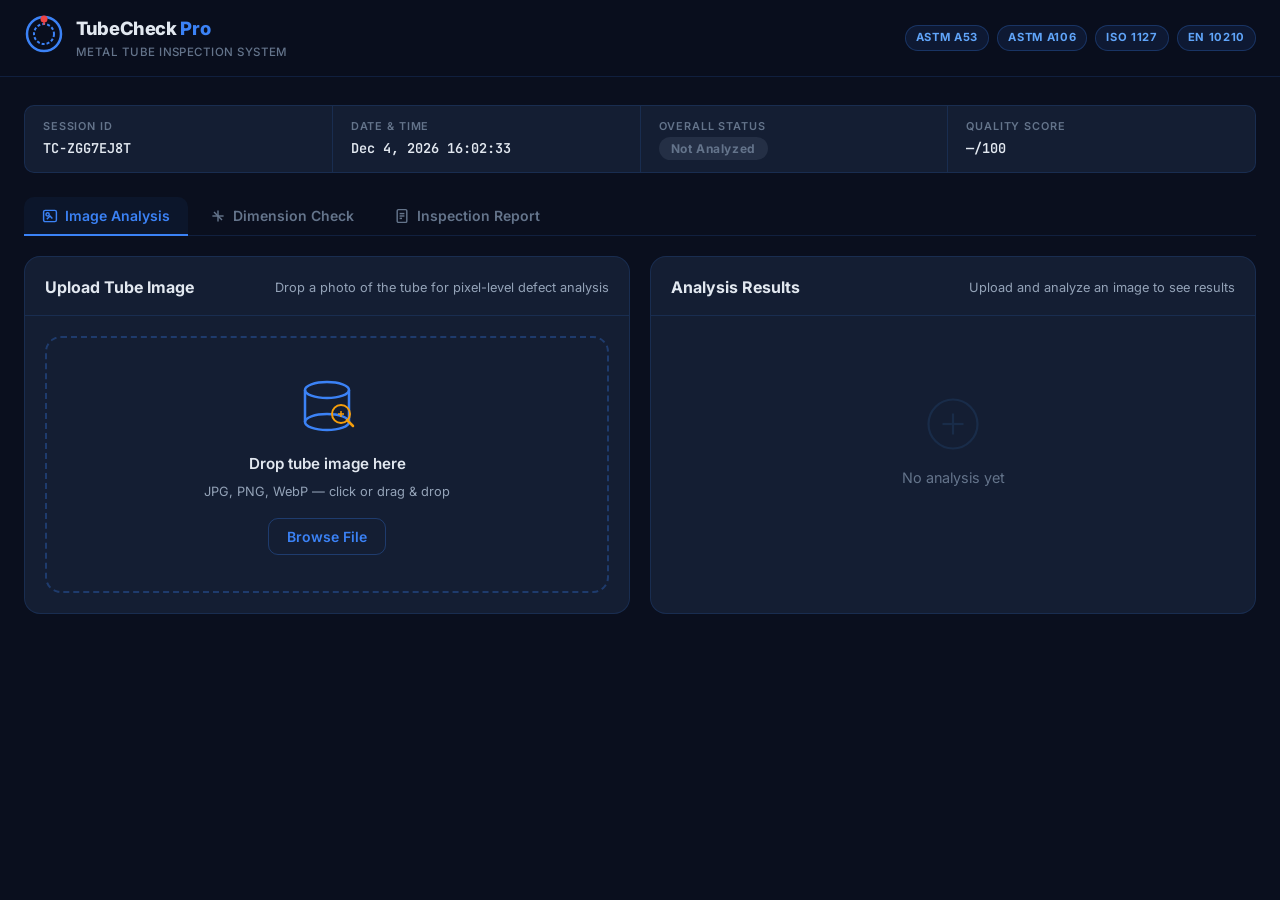
<file: tube-checker.html>
<!DOCTYPE html>
<html lang="en">
<head>
  <meta charset="UTF-8" />
  <meta name="viewport" content="width=device-width, initial-scale=1.0" />
  <title>TubeCheck Pro – Metal Tube Defect Analyzer</title>
  <link rel="preconnect" href="https://fonts.googleapis.com" />
  <link href="https://fonts.googleapis.com/css2?family=Inter:wght@300;400;500;600;700;800&family=JetBrains+Mono:wght@400;600&display=swap" rel="stylesheet" />
  <link rel="stylesheet" href="tube-checker-styles.css" />
</head>
<body>

  <header class="tc-header">
    <div class="tc-container">
      <div class="tc-header__inner">
        <div class="tc-logo">
          <div class="tc-logo__icon">
            <svg viewBox="0 0 40 40" fill="none">
              <circle cx="20" cy="20" r="17" stroke="#3b82f6" stroke-width="2.5"/>
              <circle cx="20" cy="20" r="10" stroke="#3b82f6" stroke-width="2" stroke-dasharray="3 2"/>
              <circle cx="20" cy="5" r="3.5" fill="#ef4444"/>
              <line x1="20" y1="8" x2="20" y2="11" stroke="#ef4444" stroke-width="1.5"/>
            </svg>
          </div>
          <div>
            <div class="tc-logo__name">TubeCheck <span class="tc-logo__pro">Pro</span></div>
            <div class="tc-logo__sub">Metal Tube Inspection System</div>
          </div>
        </div>
        <div class="tc-header__badges">
          <span class="tc-hbadge">ASTM A53</span>
          <span class="tc-hbadge">ASTM A106</span>
          <span class="tc-hbadge">ISO 1127</span>
          <span class="tc-hbadge">EN 10210</span>
        </div>
      </div>
    </div>
  </header>

  <main class="tc-main">
    <div class="tc-container">

      <div class="tc-statusbar">
        <div class="tc-statusbar__item">
          <span class="tc-statusbar__label">Session ID</span>
          <span class="tc-statusbar__value mono" id="session-id">—</span>
        </div>
        <div class="tc-statusbar__item">
          <span class="tc-statusbar__label">Date &amp; Time</span>
          <span class="tc-statusbar__value mono" id="current-time">—</span>
        </div>
        <div class="tc-statusbar__item">
          <span class="tc-statusbar__label">Overall Status</span>
          <span class="tc-statusbar__value" id="overall-status"><span class="tc-chip tc-chip--neutral">Not Analyzed</span></span>
        </div>
        <div class="tc-statusbar__item">
          <span class="tc-statusbar__label">Quality Score</span>
          <span class="tc-statusbar__value mono" id="quality-score">—/100</span>
        </div>
      </div>

      <div class="tc-tabs" role="tablist">
        <button class="tc-tab active" data-tab="image" role="tab">
          <svg viewBox="0 0 20 20" fill="none" stroke="currentColor" stroke-width="1.8"><rect x="2" y="3" width="16" height="14" rx="2"/><circle cx="7" cy="8" r="2"/><path d="m13 13-3-3-4 4"/></svg>
          Image Analysis
        </button>
        <button class="tc-tab" data-tab="dimensions" role="tab">
          <svg viewBox="0 0 20 20" fill="none" stroke="currentColor" stroke-width="1.8"><line x1="3" y1="10" x2="17" y2="10"/><line x1="10" y1="3" x2="10" y2="17"/><line x1="5" y1="5" x2="15" y2="15"/></svg>
          Dimension Check
        </button>
        <button class="tc-tab" data-tab="report" role="tab">
          <svg viewBox="0 0 20 20" fill="none" stroke="currentColor" stroke-width="1.8"><rect x="4" y="2" width="12" height="16" rx="1.5"/><line x1="7" y1="7" x2="13" y2="7"/><line x1="7" y1="10" x2="13" y2="10"/><line x1="7" y1="13" x2="10" y2="13"/></svg>
          Inspection Report
        </button>
      </div>

      <!-- ── IMAGE ANALYSIS TAB ── -->
      <section id="tab-image" class="tc-tab-content active">
        <div class="tc-grid-2">

          <div class="tc-card">
            <div class="tc-card__hd">
              <h2 class="tc-card__title">Upload Tube Image</h2>
              <p class="tc-card__sub">Drop a photo of the tube for pixel-level defect analysis</p>
            </div>
            <div class="tc-card__bd">

              <div class="tc-dropzone" id="dropzone">
                <input type="file" id="file-input" accept="image/*" style="display:none" />
                <div class="tc-dropzone__art">
                  <svg viewBox="0 0 64 64" fill="none">
                    <ellipse cx="32" cy="16" rx="22" ry="8" stroke="#3b82f6" stroke-width="2.5"/>
                    <ellipse cx="32" cy="48" rx="22" ry="8" stroke="#3b82f6" stroke-width="2.5"/>
                    <line x1="10" y1="16" x2="10" y2="48" stroke="#3b82f6" stroke-width="2.5"/>
                    <line x1="54" y1="16" x2="54" y2="48" stroke="#3b82f6" stroke-width="2.5"/>
                    <circle cx="46" cy="40" r="9" stroke="#f59e0b" stroke-width="2"/>
                    <line x1="52" y1="46" x2="58" y2="52" stroke="#f59e0b" stroke-width="2.5" stroke-linecap="round"/>
                    <line x1="43" y1="40" x2="49" y2="40" stroke="#f59e0b" stroke-width="1.5"/>
                    <line x1="46" y1="37" x2="46" y2="43" stroke="#f59e0b" stroke-width="1.5"/>
                  </svg>
                </div>
                <p class="tc-dropzone__title">Drop tube image here</p>
                <p class="tc-dropzone__sub">JPG, PNG, WebP — click or drag &amp; drop</p>
                <button class="tc-btn tc-btn--outline" id="browse-btn" type="button">Browse File</button>
              </div>

              <div class="tc-controls" id="analysis-controls" style="display:none">
                <div class="tc-form-row">
                  <label class="tc-label">Analysis Sensitivity</label>
                  <div class="tc-slider-row">
                    <span class="tc-slider-lbl">Low</span>
                    <input type="range" id="sensitivity" class="tc-slider" min="1" max="10" value="5" />
                    <span class="tc-slider-lbl">High</span>
                    <span class="tc-slider-val" id="sensitivity-val">5</span>
                  </div>
                </div>
                <div class="tc-form-row">
                  <label class="tc-label">Defect Filters</label>
                  <div class="tc-checks">
                    <label class="tc-check"><input type="checkbox" id="d-cracks" checked /><span class="tc-check__box"></span>Cracks &amp; Fractures</label>
                    <label class="tc-check"><input type="checkbox" id="d-corrosion" checked /><span class="tc-check__box"></span>Corrosion &amp; Rust</label>
                    <label class="tc-check"><input type="checkbox" id="d-pitting" checked /><span class="tc-check__box"></span>Pitting &amp; Cavities</label>
                    <label class="tc-check"><input type="checkbox" id="d-deform" checked /><span class="tc-check__box"></span>Surface Deformation</label>
                  </div>
                </div>
                <div class="tc-btn-row">
                  <button class="tc-btn tc-btn--primary" id="analyze-btn" type="button">
                    <svg viewBox="0 0 20 20" fill="none" stroke="currentColor" stroke-width="2"><circle cx="11" cy="11" r="6"/><path d="m15 15 3 3"/></svg>
                    Analyze Defects
                  </button>
                  <button class="tc-btn tc-btn--ghost" id="clear-img-btn" type="button">Clear</button>
                </div>
              </div>

            </div>
          </div>

          <div class="tc-card" id="results-card">
            <div class="tc-card__hd">
              <h2 class="tc-card__title">Analysis Results</h2>
              <p class="tc-card__sub" id="results-sub">Upload and analyze an image to see results</p>
            </div>
            <div class="tc-card__bd">
              <div class="tc-placeholder" id="results-placeholder">
                <svg viewBox="0 0 64 64" fill="none"><circle cx="32" cy="32" r="28" stroke="#1e3a5f" stroke-width="2.5"/><line x1="20" y1="32" x2="44" y2="32" stroke="#1e3a5f" stroke-width="2.5"/><line x1="32" y1="20" x2="32" y2="44" stroke="#1e3a5f" stroke-width="2.5"/></svg>
                <p>No analysis yet</p>
              </div>
              <div id="analysis-results" style="display:none">
                <div class="tc-score-display">
                  <div class="tc-score-circle">
                    <svg viewBox="0 0 120 120">
                      <circle cx="60" cy="60" r="50" fill="none" stroke="#1e293b" stroke-width="12"/>
                      <circle cx="60" cy="60" r="50" fill="none" stroke="#3b82f6" stroke-width="12"
                        stroke-dasharray="314" stroke-dashoffset="314"
                        stroke-linecap="round" id="score-arc" transform="rotate(-90 60 60)"/>
                    </svg>
                    <div class="tc-score-circle__val">
                      <span id="score-num">0</span>
                      <span class="tc-score-circle__of">/100</span>
                    </div>
                  </div>
                  <div class="tc-score-info">
                    <div class="tc-verdict" id="verdict-badge">—</div>
                    <p class="tc-verdict-desc" id="verdict-desc"></p>
                  </div>
                </div>
                <div class="tc-defect-list" id="defect-list"></div>
              </div>
            </div>
          </div>

        </div>

        <div class="tc-card tc-imgout" id="image-display" style="display:none">
          <div class="tc-card__hd">
            <h2 class="tc-card__title">Annotated Image</h2>
            <div class="tc-legend">
              <span class="tc-legend-item" style="--c:#ff2222">Cracks</span>
              <span class="tc-legend-item" style="--c:#ff8200">Corrosion</span>
              <span class="tc-legend-item" style="--c:#ffd700">Pitting</span>
            </div>
          </div>
          <div class="tc-card__bd">
            <div class="tc-canvas-wrap">
              <canvas id="result-canvas" class="tc-result-canvas"></canvas>
              <div class="tc-loading" id="canvas-loading">
                <div class="tc-spinner"></div>
                <span>Analyzing image…</span>
              </div>
            </div>
          </div>
        </div>
      </section>

      <!-- ── DIMENSION CHECK TAB ── -->
      <section id="tab-dimensions" class="tc-tab-content">
        <div class="tc-grid-2">

          <div class="tc-card">
            <div class="tc-card__hd">
              <h2 class="tc-card__title">Tube Measurements</h2>
              <p class="tc-card__sub">Enter measured dimensions to check against standard tolerances</p>
            </div>
            <div class="tc-card__bd">

              <div class="tc-form-row">
                <label class="tc-label">Industry Standard</label>
                <select id="standard-select" class="tc-select">
                  <option value="astm-a53">ASTM A53 – Welded &amp; Seamless Steel Pipe</option>
                  <option value="astm-a106">ASTM A106 – Seamless Carbon Steel Pipe</option>
                  <option value="astm-a312">ASTM A312 – Austenitic Stainless Steel Pipe</option>
                  <option value="iso-1127">ISO 1127 – Stainless Steel Tubes</option>
                  <option value="en-10210">EN 10210 – Structural Steel Hollow Sections</option>
                  <option value="custom">Custom Tolerances</option>
                </select>
              </div>

              <div class="tc-divider"></div>

              <div class="tc-measure-grid">

                <div class="tc-mfield">
                  <label class="tc-label">Outer Diameter (OD)</label>
                  <div class="tc-iunit"><input type="number" id="m-od" class="tc-input" placeholder="0.000" step="0.001" min="0" /><span class="tc-unit">mm</span></div>
                  <span class="tc-nominal">Nominal: <input type="number" id="n-od" class="tc-input-sm" placeholder="—" /></span>
                </div>

                <div class="tc-mfield">
                  <label class="tc-label">Wall Thickness (WT)</label>
                  <div class="tc-iunit"><input type="number" id="m-wt" class="tc-input" placeholder="0.000" step="0.001" min="0" /><span class="tc-unit">mm</span></div>
                  <span class="tc-nominal">Nominal: <input type="number" id="n-wt" class="tc-input-sm" placeholder="—" /></span>
                </div>

                <div class="tc-mfield">
                  <label class="tc-label">Inner Diameter (ID)</label>
                  <div class="tc-iunit"><input type="number" id="m-id" class="tc-input" placeholder="0.000" step="0.001" min="0" /><span class="tc-unit">mm</span></div>
                  <span class="tc-nominal">Calc: <span id="calc-id">—</span></span>
                </div>

                <div class="tc-mfield">
                  <label class="tc-label">Length</label>
                  <div class="tc-iunit"><input type="number" id="m-length" class="tc-input" placeholder="0.0" step="0.1" min="0" /><span class="tc-unit">mm</span></div>
                  <span class="tc-nominal">Nominal: <input type="number" id="n-length" class="tc-input-sm" placeholder="—" /></span>
                </div>

                <div class="tc-mfield">
                  <label class="tc-label">Ovality (OD<sub>max</sub> − OD<sub>min</sub>)</label>
                  <div class="tc-iunit"><input type="number" id="m-ovality" class="tc-input" placeholder="0.000" step="0.001" min="0" /><span class="tc-unit">mm</span></div>
                </div>

                <div class="tc-mfield">
                  <label class="tc-label">Straightness Deviation</label>
                  <div class="tc-iunit"><input type="number" id="m-straight" class="tc-input" placeholder="0.000" step="0.001" min="0" /><span class="tc-unit">mm</span></div>
                </div>

                <div class="tc-mfield">
                  <label class="tc-label">Weight / Meter</label>
                  <div class="tc-iunit"><input type="number" id="m-weight" class="tc-input" placeholder="0.00" step="0.01" min="0" /><span class="tc-unit">kg/m</span></div>
                  <span class="tc-nominal">Nominal: <input type="number" id="n-weight" class="tc-input-sm" placeholder="—" /></span>
                </div>

                <div class="tc-mfield">
                  <label class="tc-label">End Squareness</label>
                  <div class="tc-iunit"><input type="number" id="m-square" class="tc-input" placeholder="0.000" step="0.001" min="0" /><span class="tc-unit">mm</span></div>
                </div>

              </div>

              <div class="tc-custom-tol" id="custom-tol" style="display:none">
                <h3 class="tc-custom-tol__title">Custom Tolerances</h3>
                <div class="tc-custom-tol__grid">
                  <div><label class="tc-label">OD ± (%)</label><input type="number" id="tol-od" class="tc-input" value="1.0" step="0.1" /></div>
                  <div><label class="tc-label">WT min (−%)</label><input type="number" id="tol-wt" class="tc-input" value="12.5" step="0.5" /></div>
                  <div><label class="tc-label">Straightness (%L)</label><input type="number" id="tol-str" class="tc-input" value="0.20" step="0.01" /></div>
                </div>
              </div>

              <div class="tc-btn-row">
                <button class="tc-btn tc-btn--primary" id="check-dims-btn" type="button">
                  <svg viewBox="0 0 20 20" fill="none" stroke="currentColor" stroke-width="2"><path d="M9 12l2 2 4-4"/><rect x="3" y="3" width="14" height="14" rx="2"/></svg>
                  Check Compliance
                </button>
                <button class="tc-btn tc-btn--ghost" id="clear-dims-btn" type="button">Clear All</button>
              </div>

            </div>
          </div>

          <div class="tc-card">
            <div class="tc-card__hd">
              <h2 class="tc-card__title">Compliance Results</h2>
              <div id="dim-overall-badge"></div>
            </div>
            <div class="tc-card__bd">
              <div class="tc-placeholder" id="dim-placeholder">
                <svg viewBox="0 0 64 64" fill="none"><rect x="8" y="8" width="48" height="48" rx="4" stroke="#1e3a5f" stroke-width="2"/><line x1="16" y1="24" x2="48" y2="24" stroke="#1e3a5f" stroke-width="2"/><line x1="16" y1="32" x2="48" y2="32" stroke="#1e3a5f" stroke-width="2"/><line x1="16" y1="40" x2="32" y2="40" stroke="#1e3a5f" stroke-width="2"/></svg>
                <p>Enter measurements and check compliance</p>
              </div>
              <div id="dim-results" style="display:none">
                <div id="compliance-table"></div>
              </div>
            </div>
          </div>

        </div>
      </section>

      <!-- ── REPORT TAB ── -->
      <section id="tab-report" class="tc-tab-content">
        <div class="tc-card">
          <div class="tc-card__hd">
            <h2 class="tc-card__title">Inspection Report</h2>
            <div class="tc-btn-row">
              <button class="tc-btn tc-btn--outline" id="print-btn" type="button">
                <svg viewBox="0 0 20 20" fill="none" stroke="currentColor" stroke-width="2"><path d="M5 7V3h10v4"/><rect x="3" y="7" width="14" height="9" rx="1"/><path d="M7 13h6M7 16h4"/></svg>
                Print / Export PDF
              </button>
            </div>
          </div>
          <div class="tc-card__bd">
            <div id="report-content"></div>
          </div>
        </div>
      </section>

    </div>
  </main>

  <!-- Hidden canvas for pixel analysis -->
  <canvas id="source-canvas" style="display:none"></canvas>

  <script src="tube-checker-app.js"></script>
</body>
</html>
</file>
<file: tube-checker-styles.css>
/* TubeCheck Pro — Stylesheet */

*, *::before, *::after { box-sizing: border-box; margin: 0; padding: 0; }

:root {
  --bg:       #0a0f1e;
  --surface:  #0f172a;
  --card:     #141e33;
  --card2:    #1a2744;
  --border:   rgba(59,130,246,0.15);
  --border2:  rgba(59,130,246,0.3);
  --blue:     #3b82f6;
  --blue-lt:  #60a5fa;
  --green:    #22c55e;
  --amber:    #f59e0b;
  --red:      #ef4444;
  --text:     #e2e8f0;
  --muted:    #64748b;
  --sub:      #94a3b8;
  --radius:   10px;
  --radius-lg:16px;
  --shadow:   0 4px 24px rgba(0,0,0,0.5);
}

html { scroll-behavior: smooth; }
body { font-family: 'Inter', system-ui, sans-serif; background: var(--bg); color: var(--text); line-height: 1.6; min-height: 100vh; }
a { color: inherit; text-decoration: none; }
button { font-family: inherit; cursor: pointer; border: none; background: none; }
input, select { font-family: inherit; }
.mono { font-family: 'JetBrains Mono', monospace; }

/* Container */
.tc-container { width: 100%; max-width: 1320px; margin: 0 auto; padding: 0 24px; }

/* ── Header ── */
.tc-header { background: rgba(10,15,30,0.95); border-bottom: 1px solid var(--border); backdrop-filter: blur(12px); position: sticky; top: 0; z-index: 100; }
.tc-header__inner { display: flex; align-items: center; justify-content: space-between; gap: 20px; padding: 14px 0; flex-wrap: wrap; }

.tc-logo { display: flex; align-items: center; gap: 12px; }
.tc-logo__icon svg { width: 40px; height: 40px; }
.tc-logo__name { font-size: 1.15rem; font-weight: 800; color: var(--text); letter-spacing: -0.02em; }
.tc-logo__pro { color: var(--blue); }
.tc-logo__sub { font-size: 0.72rem; color: var(--muted); font-weight: 500; letter-spacing: 0.04em; text-transform: uppercase; }

.tc-header__badges { display: flex; gap: 8px; flex-wrap: wrap; }
.tc-hbadge { background: rgba(59,130,246,0.1); border: 1px solid rgba(59,130,246,0.25); color: var(--blue-lt); font-size: 0.7rem; font-weight: 700; letter-spacing: 0.06em; padding: 3px 10px; border-radius: 100px; }

/* ── Main ── */
.tc-main { padding: 28px 0 60px; }

/* ── Status Bar ── */
.tc-statusbar { display: flex; gap: 0; border: 1px solid var(--border); border-radius: var(--radius); overflow: hidden; margin-bottom: 24px; background: var(--card); }
.tc-statusbar__item { flex: 1; padding: 12px 18px; border-right: 1px solid var(--border); display: flex; flex-direction: column; gap: 3px; }
.tc-statusbar__item:last-child { border-right: none; }
.tc-statusbar__label { font-size: 0.68rem; font-weight: 600; letter-spacing: 0.08em; text-transform: uppercase; color: var(--muted); }
.tc-statusbar__value { font-size: 0.85rem; font-weight: 600; color: var(--text); }

/* ── Tabs ── */
.tc-tabs { display: flex; gap: 4px; margin-bottom: 20px; border-bottom: 1px solid var(--border); padding-bottom: 0; }
.tc-tab { display: flex; align-items: center; gap: 7px; padding: 10px 18px; border-radius: var(--radius) var(--radius) 0 0; font-size: 0.875rem; font-weight: 600; color: var(--muted); transition: color 0.2s, background 0.2s; cursor: pointer; border-bottom: 2px solid transparent; margin-bottom: -1px; }
.tc-tab svg { width: 16px; height: 16px; }
.tc-tab:hover { color: var(--text); background: rgba(255,255,255,0.04); }
.tc-tab.active { color: var(--blue); border-bottom-color: var(--blue); background: rgba(59,130,246,0.06); }

/* ── Tab Content ── */
.tc-tab-content { display: none; }
.tc-tab-content.active { display: block; }

/* ── Grid ── */
.tc-grid-2 { display: grid; grid-template-columns: 1fr 1fr; gap: 20px; margin-bottom: 20px; }

/* ── Card ── */
.tc-card { background: var(--card); border: 1px solid var(--border); border-radius: var(--radius-lg); overflow: hidden; margin-bottom: 0; }
.tc-card__hd { padding: 18px 20px 14px; border-bottom: 1px solid var(--border); display: flex; align-items: flex-start; justify-content: space-between; gap: 12px; flex-wrap: wrap; }
.tc-card__title { font-size: 1rem; font-weight: 700; color: var(--text); }
.tc-card__sub { font-size: 0.8rem; color: var(--sub); margin-top: 3px; }
.tc-card__bd { padding: 20px; }
.tc-imgout { margin-top: 20px; }

/* ── Placeholder ── */
.tc-placeholder { display: flex; flex-direction: column; align-items: center; justify-content: center; gap: 14px; padding: 60px 24px; text-align: center; color: var(--muted); min-height: 200px; }
.tc-placeholder svg { width: 56px; height: 56px; opacity: 0.5; }
.tc-placeholder p { font-size: 0.9rem; }

/* ── Dropzone ── */
.tc-dropzone { border: 2px dashed var(--border2); border-radius: var(--radius-lg); padding: 36px 24px; text-align: center; cursor: pointer; transition: border-color 0.2s, background 0.2s; }
.tc-dropzone:hover, .tc-dropzone--active { border-color: var(--blue); background: rgba(59,130,246,0.04); }
.tc-dropzone--loaded { border-style: solid; border-color: var(--green); padding: 0; overflow: hidden; position: relative; cursor: default; }
.tc-dropzone__art { margin-bottom: 14px; display: flex; justify-content: center; }
.tc-dropzone__art svg { width: 64px; height: 64px; }
.tc-dropzone__title { font-size: 0.95rem; font-weight: 600; color: var(--text); margin-bottom: 6px; }
.tc-dropzone__sub { font-size: 0.8rem; color: var(--sub); margin-bottom: 16px; }
.tc-dropzone__preview { width: 100%; max-height: 240px; object-fit: cover; display: block; }
.tc-dropzone__overlay { position: absolute; bottom: 0; left: 0; right: 0; background: rgba(0,0,0,0.7); padding: 10px 14px; display: flex; justify-content: space-between; font-size: 0.78rem; color: var(--sub); }

/* ── Controls ── */
.tc-controls { margin-top: 16px; display: flex; flex-direction: column; gap: 14px; }
.tc-form-row { display: flex; flex-direction: column; gap: 8px; }
.tc-label { font-size: 0.78rem; font-weight: 600; color: var(--sub); letter-spacing: 0.04em; text-transform: uppercase; }

.tc-slider-row { display: flex; align-items: center; gap: 10px; }
.tc-slider-lbl { font-size: 0.75rem; color: var(--muted); }
.tc-slider-val { font-size: 0.9rem; font-weight: 700; color: var(--blue); min-width: 20px; text-align: right; }
.tc-slider { flex: 1; -webkit-appearance: none; height: 4px; border-radius: 2px; background: var(--border2); outline: none; cursor: pointer; }
.tc-slider::-webkit-slider-thumb { -webkit-appearance: none; width: 16px; height: 16px; border-radius: 50%; background: var(--blue); cursor: pointer; }

.tc-checks { display: grid; grid-template-columns: 1fr 1fr; gap: 8px; }
.tc-check { display: flex; align-items: center; gap: 8px; font-size: 0.85rem; color: var(--text); cursor: pointer; }
.tc-check input { display: none; }
.tc-check__box { width: 16px; height: 16px; border-radius: 4px; border: 1.5px solid var(--border2); flex-shrink: 0; transition: background 0.15s, border-color 0.15s; display: flex; align-items: center; justify-content: center; }
.tc-check input:checked + .tc-check__box { background: var(--blue); border-color: var(--blue); }
.tc-check input:checked + .tc-check__box::after { content: '✓'; font-size: 10px; color: white; font-weight: 700; }

/* ── Buttons ── */
.tc-btn-row { display: flex; gap: 10px; flex-wrap: wrap; }
.tc-btn { display: inline-flex; align-items: center; gap: 7px; padding: 9px 18px; border-radius: var(--radius); font-size: 0.875rem; font-weight: 600; cursor: pointer; transition: background 0.2s, color 0.2s, box-shadow 0.2s; white-space: nowrap; }
.tc-btn svg { width: 15px; height: 15px; }
.tc-btn:disabled { opacity: 0.5; cursor: not-allowed; }
.tc-btn--primary { background: var(--blue); color: #fff; }
.tc-btn--primary:hover:not(:disabled) { background: var(--blue-lt); box-shadow: 0 4px 16px rgba(59,130,246,0.4); }
.tc-btn--outline { background: transparent; color: var(--blue); border: 1.5px solid var(--border2); }
.tc-btn--outline:hover { background: rgba(59,130,246,0.08); }
.tc-btn--ghost { background: rgba(255,255,255,0.05); color: var(--sub); }
.tc-btn--ghost:hover { background: rgba(255,255,255,0.09); color: var(--text); }

/* ── Score Circle ── */
.tc-score-display { display: flex; align-items: center; gap: 20px; padding: 16px 0; }
.tc-score-circle { position: relative; width: 120px; height: 120px; flex-shrink: 0; }
.tc-score-circle svg { position: absolute; top: 0; left: 0; }
.tc-score-circle__val { position: absolute; inset: 0; display: flex; flex-direction: column; align-items: center; justify-content: center; }
.tc-score-circle__val span:first-child { font-size: 1.8rem; font-weight: 800; color: var(--text); line-height: 1; }
.tc-score-circle__of { font-size: 0.72rem; color: var(--muted); }

.tc-score-info { flex: 1; }
.tc-verdict { font-size: 1.1rem; font-weight: 800; padding: 4px 16px; border-radius: var(--radius); display: inline-block; margin-bottom: 8px; }
.tc-verdict--pass { background: rgba(34,197,94,0.15); color: var(--green); }
.tc-verdict--warning { background: rgba(245,158,11,0.15); color: var(--amber); }
.tc-verdict--fail { background: rgba(239,68,68,0.15); color: var(--red); }
.tc-verdict-desc { font-size: 0.82rem; color: var(--sub); line-height: 1.5; }

/* ── Defect List ── */
.tc-defect-list { display: flex; flex-direction: column; gap: 10px; margin-top: 4px; }
.tc-defect-item { background: var(--card2); border: 1px solid var(--border); border-radius: var(--radius); padding: 12px 14px; }
.tc-defect-item__hd { display: flex; align-items: center; justify-content: space-between; margin-bottom: 6px; }
.tc-defect-item__name { font-size: 0.85rem; font-weight: 600; color: var(--text); }
.tc-defect-item__bar { height: 4px; background: rgba(255,255,255,0.08); border-radius: 2px; margin: 6px 0; overflow: hidden; }
.tc-defect-item__fill { height: 100%; border-radius: 2px; transition: width 0.6s ease; }
.tc-defect-item__fill--red    { background: var(--red); }
.tc-defect-item__fill--orange { background: #f97316; }
.tc-defect-item__fill--yellow { background: var(--amber); }
.tc-defect-item__fill--blue   { background: var(--blue); }
.tc-defect-item__fill--purple { background: #a855f7; }
.tc-defect-item__pct { font-size: 0.75rem; color: var(--muted); }

/* ── Severity chips ── */
.tc-sev { font-size: 0.68rem; font-weight: 700; letter-spacing: 0.06em; padding: 2px 8px; border-radius: 100px; }
.tc-sev--none     { background: rgba(100,116,139,0.2); color: var(--muted); }
.tc-sev--low      { background: rgba(59,130,246,0.15); color: var(--blue-lt); }
.tc-sev--medium   { background: rgba(245,158,11,0.15); color: var(--amber); }
.tc-sev--high     { background: rgba(239,68,68,0.15); color: var(--red); }
.tc-sev--critical { background: rgba(239,68,68,0.3); color: #fca5a5; }

/* ── Annotated image canvas ── */
.tc-canvas-wrap { position: relative; min-height: 120px; }
.tc-result-canvas { display: block; max-width: 100%; border-radius: var(--radius); }
.tc-loading { position: absolute; inset: 0; display: flex; flex-direction: column; align-items: center; justify-content: center; gap: 12px; background: rgba(10,15,30,0.7); border-radius: var(--radius); font-size: 0.9rem; color: var(--sub); }
.tc-spinner { width: 32px; height: 32px; border: 3px solid var(--border2); border-top-color: var(--blue); border-radius: 50%; animation: spin 0.8s linear infinite; }
.tc-spinner-sm { display: inline-block; width: 14px; height: 14px; border: 2px solid rgba(255,255,255,0.3); border-top-color: #fff; border-radius: 50%; animation: spin 0.8s linear infinite; }
@keyframes spin { to { transform: rotate(360deg); } }

/* ── Legend ── */
.tc-legend { display: flex; gap: 14px; align-items: center; }
.tc-legend-item { display: flex; align-items: center; gap: 6px; font-size: 0.78rem; color: var(--sub); }
.tc-legend-item::before { content: ''; display: inline-block; width: 12px; height: 12px; border-radius: 2px; background: var(--c, var(--blue)); }

/* ── Chips ── */
.tc-chip { font-size: 0.75rem; font-weight: 700; padding: 4px 12px; border-radius: 100px; letter-spacing: 0.05em; }
.tc-chip--neutral { background: rgba(100,116,139,0.2); color: var(--muted); }
.tc-chip--pass    { background: rgba(34,197,94,0.15); color: var(--green); }
.tc-chip--fail    { background: rgba(239,68,68,0.15); color: var(--red); }
.tc-chip--warn    { background: rgba(245,158,11,0.15); color: var(--amber); }

/* ── Dimension form ── */
.tc-divider { height: 1px; background: var(--border); margin: 16px 0; }
.tc-measure-grid { display: grid; grid-template-columns: 1fr 1fr; gap: 14px; margin-bottom: 16px; }
.tc-mfield { display: flex; flex-direction: column; gap: 5px; }
.tc-iunit { display: flex; align-items: center; border: 1.5px solid var(--border2); border-radius: var(--radius); overflow: hidden; }
.tc-input { flex: 1; background: transparent; border: none; color: var(--text); font-size: 0.9rem; padding: 8px 12px; outline: none; }
.tc-input:focus { background: rgba(59,130,246,0.05); }
.tc-unit { background: var(--card2); border-left: 1px solid var(--border2); color: var(--muted); font-size: 0.78rem; padding: 8px 10px; white-space: nowrap; }
.tc-input-sm { background: transparent; border: none; border-bottom: 1px dashed var(--border2); color: var(--sub); font-size: 0.78rem; width: 70px; padding: 2px 4px; outline: none; }
.tc-nominal { font-size: 0.75rem; color: var(--muted); }
.tc-select { width: 100%; background: var(--card2); border: 1.5px solid var(--border2); border-radius: var(--radius); color: var(--text); font-size: 0.875rem; padding: 9px 12px; outline: none; cursor: pointer; }
.tc-select:focus { border-color: var(--blue); }

/* ── Custom tolerances ── */
.tc-custom-tol { background: rgba(59,130,246,0.06); border: 1px solid var(--border2); border-radius: var(--radius); padding: 14px; margin-bottom: 14px; }
.tc-custom-tol__title { font-size: 0.82rem; font-weight: 700; color: var(--blue-lt); margin-bottom: 12px; text-transform: uppercase; letter-spacing: 0.05em; }
.tc-custom-tol__grid { display: grid; grid-template-columns: repeat(3, 1fr); gap: 12px; }
.tc-custom-tol__grid .tc-input { border: 1.5px solid var(--border2); border-radius: var(--radius); padding: 7px 10px; width: 100%; }

/* ── Compliance table ── */
.tc-table { width: 100%; border-collapse: collapse; font-size: 0.83rem; }
.tc-table th { background: var(--card2); color: var(--muted); font-size: 0.72rem; font-weight: 700; text-transform: uppercase; letter-spacing: 0.05em; padding: 10px 12px; text-align: left; border-bottom: 1px solid var(--border); }
.tc-table td { padding: 10px 12px; border-bottom: 1px solid var(--border); vertical-align: middle; }
.tc-table tr:last-child td { border-bottom: none; }
.tc-table tr.row-pass td { background: rgba(34,197,94,0.03); }
.tc-table tr.row-fail td { background: rgba(239,68,68,0.04); }
.tc-table .tc-param { font-weight: 600; color: var(--text); }
.tc-table .tc-danger { color: var(--red); }
.tc-badge-sm { font-size: 0.72rem; font-weight: 700; padding: 3px 8px; border-radius: 100px; white-space: nowrap; }
.tc-badge-sm--pass { background: rgba(34,197,94,0.15); color: var(--green); }
.tc-badge-sm--fail { background: rgba(239,68,68,0.15); color: var(--red); }

/* ── Report ── */
.tc-report-doc { max-width: 900px; margin: 0 auto; }
.tc-report-hd { display: grid; grid-template-columns: 1fr auto; gap: 24px; align-items: start; padding-bottom: 20px; border-bottom: 2px solid var(--border2); margin-bottom: 24px; }
.tc-report-brand { font-size: 1.4rem; font-weight: 800; color: var(--text); }
.tc-report-brand span { color: var(--blue); }
.tc-report-brand-sub { font-size: 0.8rem; color: var(--muted); margin-top: 4px; }
.tc-report-meta { display: flex; flex-direction: column; gap: 4px; text-align: right; }
.tc-report-meta-row { display: flex; justify-content: flex-end; gap: 12px; font-size: 0.82rem; }
.tc-report-meta-row span:first-child { color: var(--muted); }

.tc-report-verdict { text-align: center; padding: 24px; border-radius: var(--radius-lg); margin-bottom: 24px; }
.tc-report-verdict--pass    { background: rgba(34,197,94,0.1); border: 1px solid rgba(34,197,94,0.3); }
.tc-report-verdict--warning { background: rgba(245,158,11,0.1); border: 1px solid rgba(245,158,11,0.3); }
.tc-report-verdict--fail    { background: rgba(239,68,68,0.1); border: 1px solid rgba(239,68,68,0.3); }
.tc-report-verdict__lbl { font-size: 0.72rem; font-weight: 700; letter-spacing: 0.12em; text-transform: uppercase; color: var(--muted); margin-bottom: 6px; }
.tc-report-verdict__status { font-size: 2rem; font-weight: 800; line-height: 1; }
.tc-report-verdict--pass    .tc-report-verdict__status { color: var(--green); }
.tc-report-verdict--warning .tc-report-verdict__status { color: var(--amber); }
.tc-report-verdict--fail    .tc-report-verdict__status { color: var(--red); }
.tc-report-verdict__score { font-size: 0.85rem; color: var(--sub); margin-top: 6px; }

.tc-report-sec { margin-bottom: 24px; }
.tc-report-sec__title { font-size: 0.85rem; font-weight: 700; text-transform: uppercase; letter-spacing: 0.06em; color: var(--blue-lt); padding-bottom: 10px; border-bottom: 1px solid var(--border); margin-bottom: 14px; }
.tc-report-defect { display: flex; align-items: center; justify-content: space-between; padding: 9px 0; border-bottom: 1px solid var(--border); }
.tc-report-defect:last-child { border-bottom: none; }
.tc-report-defect__name { font-size: 0.88rem; font-weight: 600; }
.tc-report-defect__info { display: flex; align-items: center; gap: 12px; }
.tc-report-list { list-style: none; display: flex; flex-direction: column; gap: 7px; }
.tc-report-list li { font-size: 0.86rem; padding-left: 16px; position: relative; color: var(--sub); }
.tc-report-list li::before { content: '•'; position: absolute; left: 0; color: var(--muted); }
.tc-report-list .li-danger { color: var(--red); }
.tc-report-list .li-warn   { color: var(--amber); }
.tc-report-ok { color: var(--green); font-size: 0.88rem; font-weight: 600; }
.tc-report-uniformity { display: flex; justify-content: space-between; margin-top: 10px; padding-top: 10px; border-top: 1px solid var(--border); font-size: 0.85rem; color: var(--sub); }

.tc-report-footer { margin-top: 28px; padding-top: 16px; border-top: 1px solid var(--border); font-size: 0.75rem; color: var(--muted); }
.tc-report-footer p + p { margin-top: 6px; }
.tc-report-disclaimer { font-style: italic; }

/* ── Toast ── */
.tc-toast { position: fixed; bottom: 28px; left: 50%; transform: translateX(-50%) translateY(20px); z-index: 9999; background: var(--card2); border: 1px solid var(--border2); color: var(--text); font-size: 0.85rem; font-weight: 600; padding: 10px 22px; border-radius: 100px; box-shadow: var(--shadow); opacity: 0; transition: opacity 0.25s, transform 0.25s; white-space: nowrap; }
.tc-toast--visible { opacity: 1; transform: translateX(-50%) translateY(0); }
.tc-toast--error { border-color: rgba(239,68,68,0.4); color: #fca5a5; }
.tc-toast--success { border-color: rgba(34,197,94,0.4); }

/* ── Responsive ── */
@media (max-width: 900px) {
  .tc-grid-2 { grid-template-columns: 1fr; }
  .tc-measure-grid { grid-template-columns: 1fr 1fr; }
  .tc-statusbar { flex-wrap: wrap; }
  .tc-statusbar__item { min-width: 50%; border-bottom: 1px solid var(--border); }
}
@media (max-width: 580px) {
  .tc-header__badges { display: none; }
  .tc-measure-grid { grid-template-columns: 1fr; }
  .tc-checks { grid-template-columns: 1fr; }
  .tc-custom-tol__grid { grid-template-columns: 1fr; }
  .tc-tabs { overflow-x: auto; }
  .tc-tab { padding: 10px 12px; font-size: 0.8rem; }
}

/* ── Print ── */
@media print {
  .tc-header, .tc-statusbar, .tc-tabs, .tc-card__hd .tc-btn-row { display: none !important; }
  body { background: #fff; color: #000; }
  .tc-card { border: 1px solid #ddd; box-shadow: none; }
  .tc-report-verdict--pass    { background: #f0fdf4; border-color: #bbf7d0; }
  .tc-report-verdict--fail    { background: #fef2f2; border-color: #fecaca; }
  .tc-report-verdict--warning { background: #fffbeb; border-color: #fde68a; }
}
</file>
